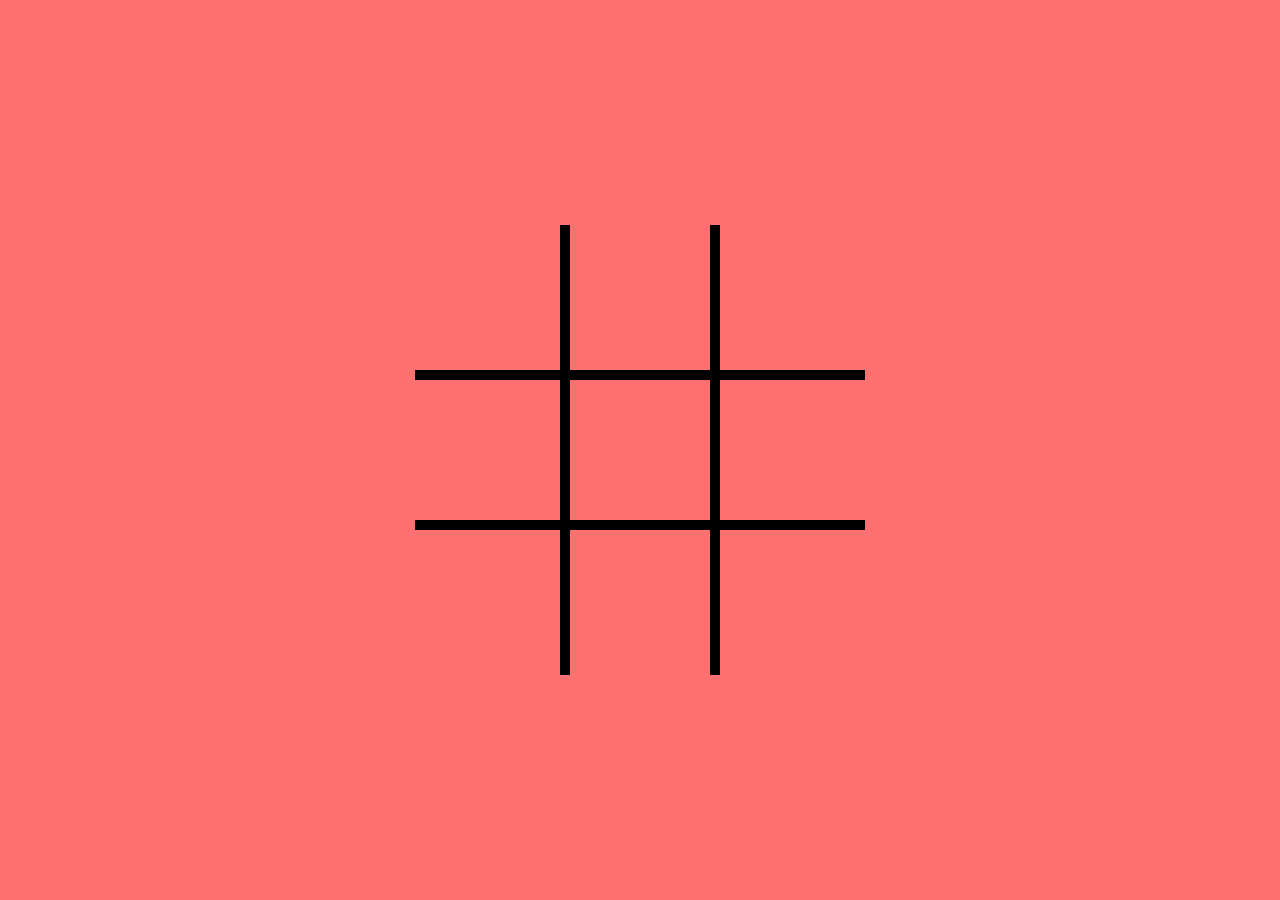
<file: tic-tac-toe/index.html>
<!DOCTYPE html>
<html lang="en">
<head>
    <meta charset="UTF-8">
    <meta name="viewport" content="width=device-width, initial-scale=1.0">
    <link rel="stylesheet" href="styles.css">
    <script src="script.js" defer></script>
    <title>Tic-tac-toe</title>
</head>
<body>
    <div class="board" id="board">
        <div class="cell" data-cell></div>
        <div class="cell" data-cell></div>
        <div class="cell" data-cell></div>
        <div class="cell" data-cell></div>
        <div class="cell" data-cell></div>
        <div class="cell" data-cell></div>
        <div class="cell" data-cell></div>
        <div class="cell" data-cell></div>
        <div class="cell" data-cell></div>
    </div>
    <div class="winning-message" id="winningMessage">
        <div data-winning-message-text></div>
        <button id="restartButton">Restart</button>
    </div>
</body>
</html>
</file>
<file: tic-tac-toe/styles.css>
*, *:after, *::before {
    box-sizing: border-box;
}
:root {
    --cell-size: 150px;
    --mark-size: calc(var(--cell-size) * .9);
}
body {
    margin: 0;
    background-color: rgb(255, 113, 113);
}
.board {
    width: 100vw;
    height: 100vh;
    display: grid;
    justify-content: center;
    align-content: center;
    justify-items: center;
    align-items: center;
    grid-template-columns: repeat(3, auto);
}
.cell {
    width: var(--cell-size);
    height: var(--cell-size);
    border: 5px solid black;
    display: flex;
    justify-content: center;
    align-items: center;
    position: relative;
    cursor: pointer;
}
.cell:first-child,
.cell:nth-child(2),
.cell:nth-child(3) {
    border-top: none;
}
.cell:nth-child(3n + 1) {
    border-left: none;
}
.cell:nth-child(3n + 3) {
    border-right: none;
}
.cell:last-child,
.cell:nth-child(8),
.cell:nth-child(7) {
    border-bottom: none;
}
.cell.x,
.cell.circle {
    cursor: not-allowed;
}
.cell.x::before,
.cell.x::after,
.cell.circle::before {
    background-color: black;
}
.board.x .cell:not(.x):not(.circle):hover::before,
.board.x .cell:not(.x):not(.circle):hover::after,
.board.circle .cell:not(.x):not(.circle):hover::before {
    background-color: lightgray;
}
.cell.x::before,
.cell.x::after,
.board.x .cell:not(.x):not(.circle):hover::before,
.board.x .cell:not(.x):not(.circle):hover::after {
    content: '';
    position: absolute;
    width: calc(var(--mark-size) * .15);
    height: var(--mark-size);
}
.cell.x::before,
.board.x .cell:not(.x):not(.circle):hover::before {
    transform: rotate(45deg);
}
.cell.x::after,
.board.x .cell:not(.x):not(.circle):hover::after {
    transform: rotate(-45deg);
}
.cell.circle::before,
.cell.circle::after,
.board.circle .cell:not(.x):not(.circle):hover::before,
.board.circle .cell:not(.x):not(.circle):hover::after {
    content: '';
    position: absolute;
    border-radius: 50%;
}
.cell.circle::before,
.board.circle .cell:not(.x):not(.circle):hover::before {
    width: var(--mark-size);
    height: var(--mark-size);
}
.cell.circle::after,
.board.circle .cell:not(.x):not(.circle):hover::after {
    width: calc(var(--mark-size) * .7);
    height: calc(var(--mark-size) * .7);
    background-color: rgb(255, 113, 113);
}
.winning-message {
    display: none;
    position: fixed;
    top: 0;
    left: 0;
    right: 0;
    bottom: 0;
    background-color: rgba(0, 0, 0, .9);
    justify-content: center;
    align-items: center;
    color: white;
    font-size: 5rem;
    flex-direction: column;
}
.winning-message button {
    font-size: 3rem;
    background-color: white;
    border: 1px solid black;
    padding: .25em .5em;
    cursor: pointer;
}
.winning-message button:hover {
    background-color: black;
    color: white;
    border-color: white;
}
.winning-message.show {
     display: flex;
}
@media(max-width: 500px) {
    :root {
        --cell-size: 100px;
    }
}
</file>
